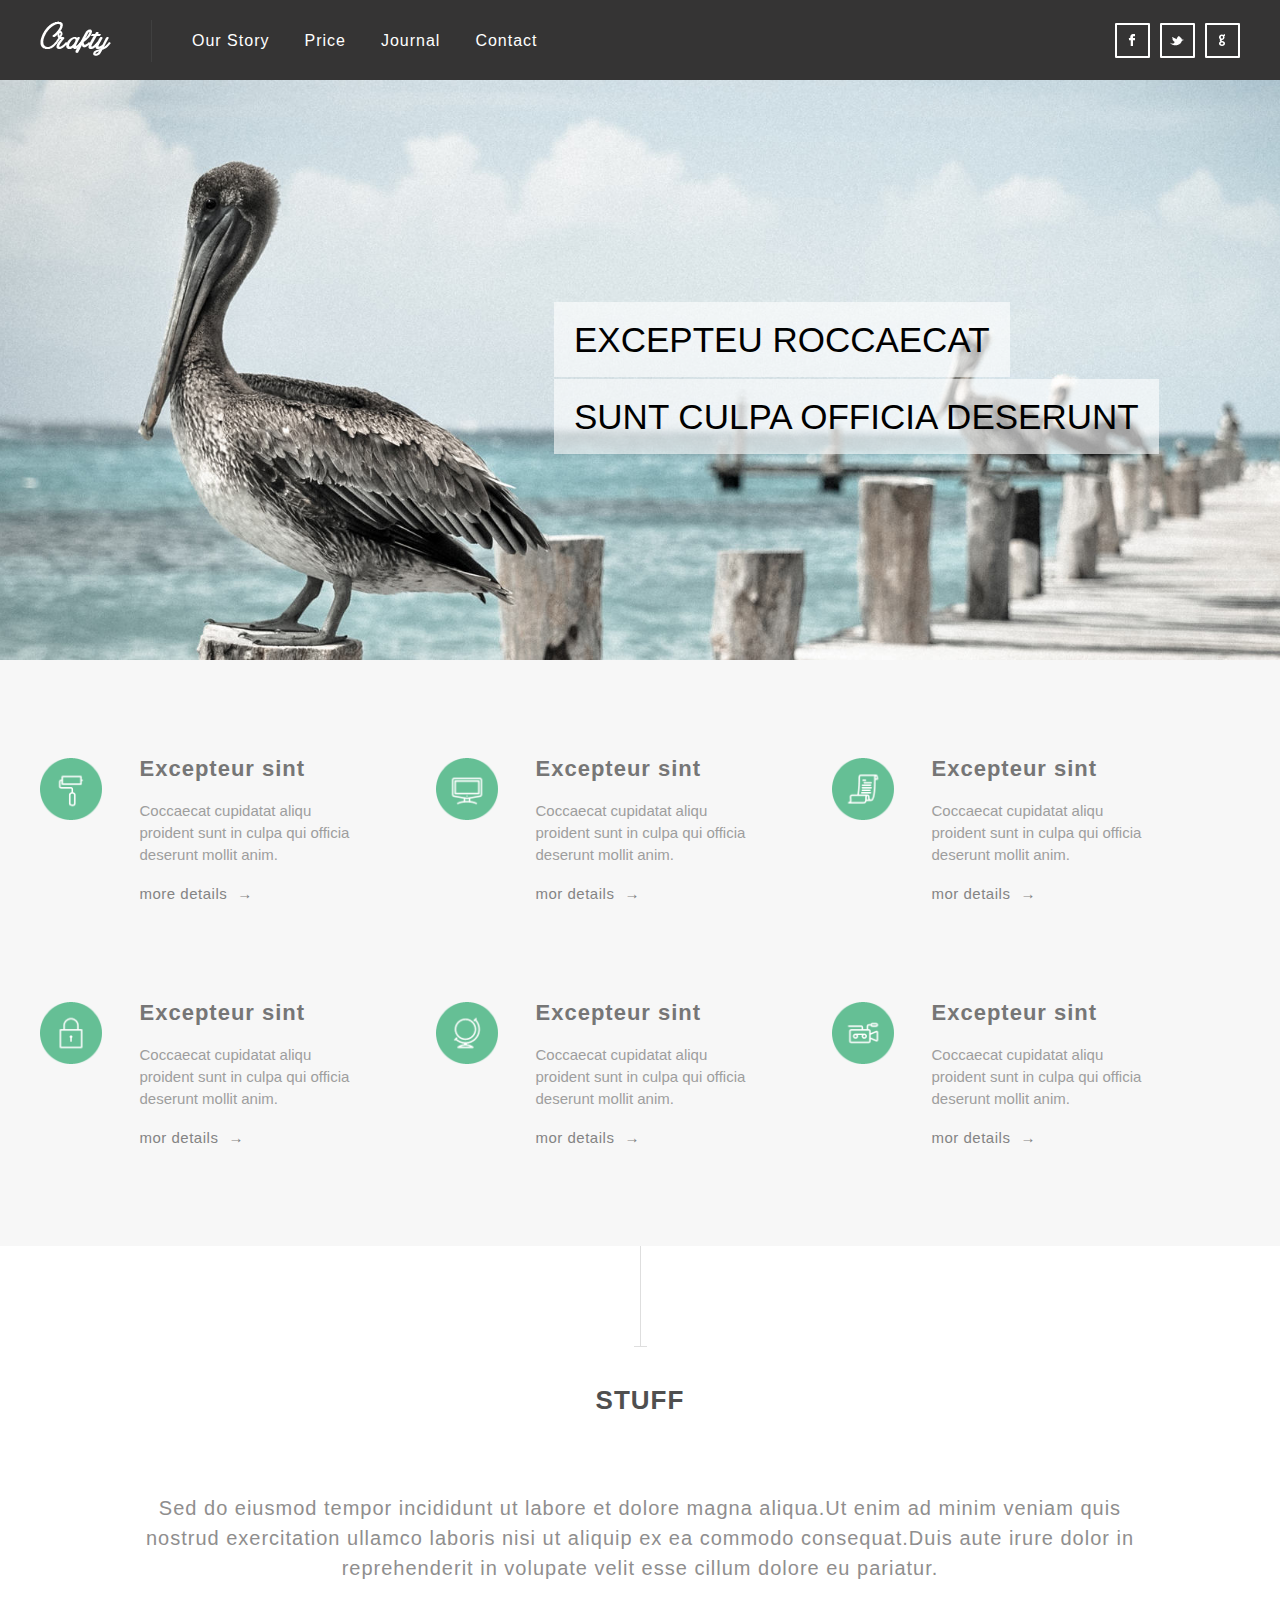
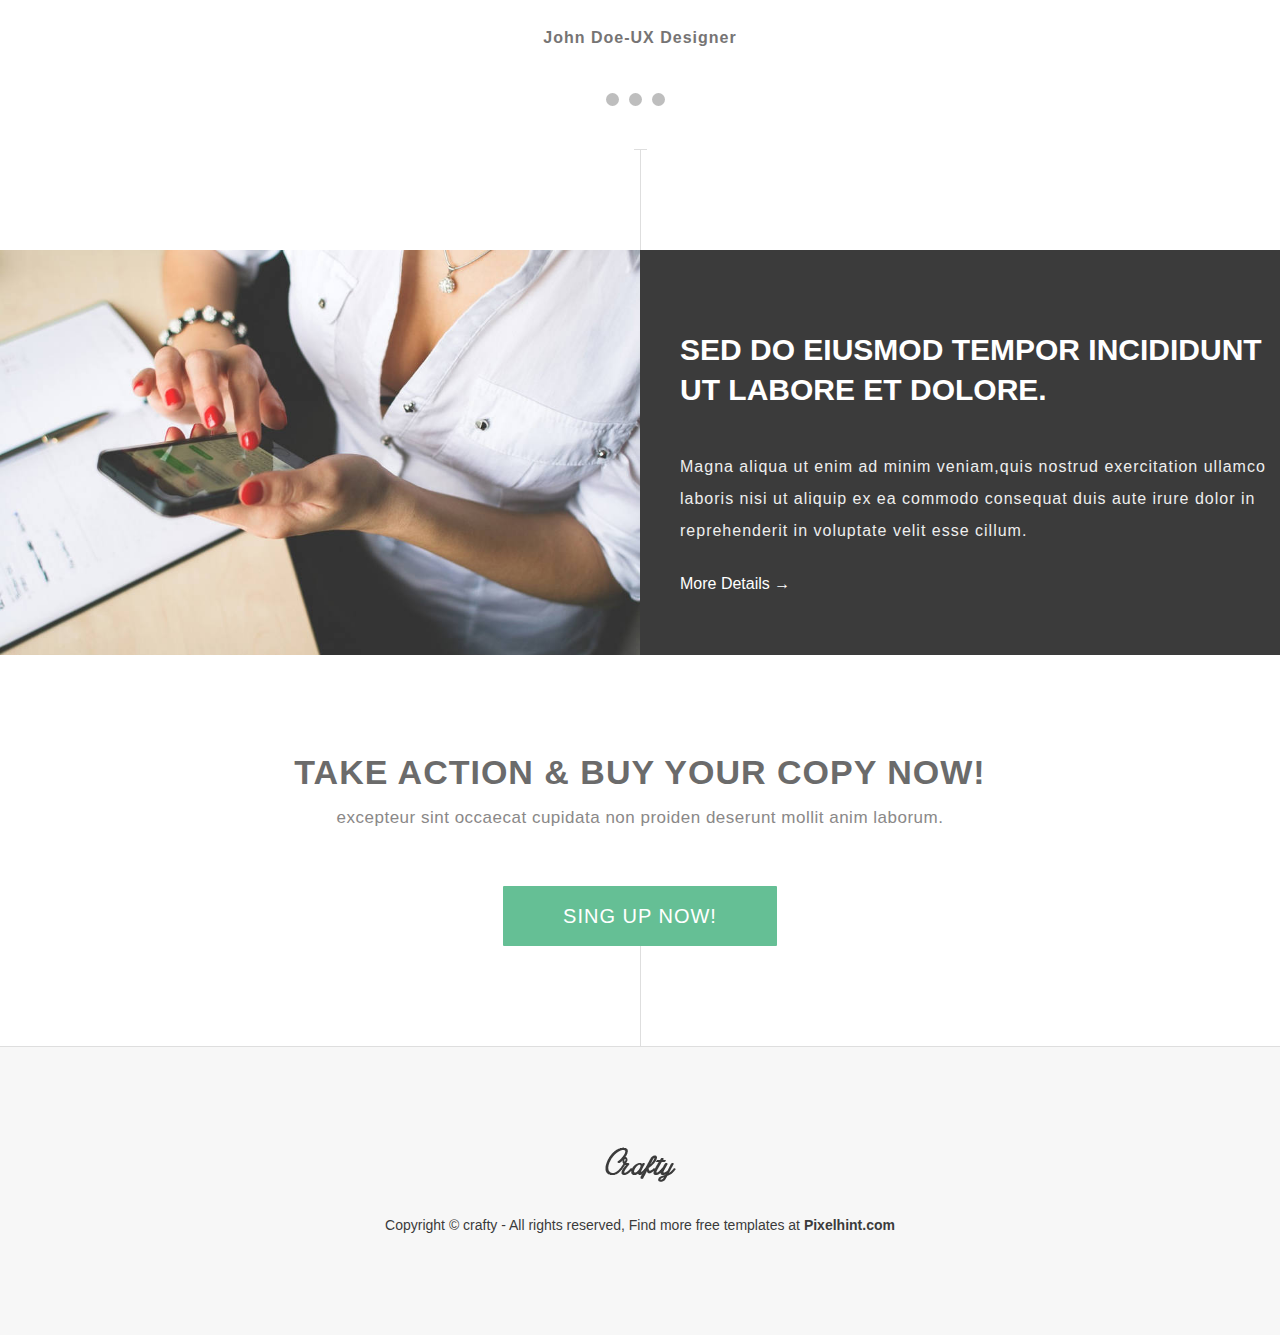
<file: 仿站20170228/index.html>
<!DOCTYPE html>
<html lang="en">
<head>
	<meta charset="UTF-8">
	<title>仿站20170228</title>
	<meta name="viewport" content="width=device-width,initial-scale=1.0,minimum-scale=1.0"/>
	<link rel="stylesheet" type="text/css" href="css/reset.css">
	<link rel="stylesheet" type="text/css" href="css/main.css">
	<script type="text/javascript" src="js/jquery.js"></script>
    <script type="text/javascript" src="js/carouFredSel.js"></script>
    <script type="text/javascript" src="js/main.js"></script>
</head>
<body>
    <!--header开始-->
	<header>
		<div class="wrapper">
			<img src="img/logo.png" alt="Crafty" class="logo">
			<a href="#" class="menu_icon" id="menu_icon"></a>
			<nav id="nav_menu" >
				<ul>
					<li><a href="#">Our Story</a></li>
					<li><a href="#">Price</a></li>
					<li><a href="#">Journal</a></li>
					<li><a href="#">Contact</a></li>
				</ul>
			</nav>
			<ul class="social">
				<li><a href="#" class="fb"></a></li>
				<li><a href="#" class="twitter"></a></li>
				<li><a href="#" class="gplus"></a></li>
			</ul>
		</div>
	</header>
	<!--header结束-->
	<!--dash开始-->
	<section class="dash">
		<div class="wrapper">
			<div class="caption">
				<p>Excepteu roccaecat</p>
				<p>sunt culpa officia deserunt</p>
			</div>
		</div>
	</section>
	<!--dash结束-->
	<!--features开始-->
	<section class="features">
		<div class="wrapper">
			<div class="feature">
				<div class="ficon">
					<img src="img/icon1.png">
				</div>
				<div class="details_exp">
					<h3>Excepteur sint</h3>
					<p>Coccaecat cupidatat aliqu proident sunt in culpa qui officia deserunt mollit anim.</p>
					<a href="#">more details<span>→</span></a>
				</div>
			</div>
			<div class="feature">
				<div class="ficon">
					<img src="img/icon2.png">
				</div>
				<div class="details_exp">
					<h3>Excepteur sint</h3>
					<p>Coccaecat cupidatat aliqu proident sunt in culpa qui officia deserunt mollit anim.</p>
					<a href="#">mor details<span>→</span></a>
				</div>
			</div>
			<div class="feature">
				<div class="ficon">
					<img src="img/icon3.png">
				</div>
				<div class="details_exp">
					<h3>Excepteur sint</h3>
					<p>Coccaecat cupidatat aliqu proident sunt in culpa qui officia deserunt mollit anim.</p>
					<a href="#">mor details<span>→</span></a>
				</div>
			</div>
			<div class="feature">
				<div class="ficon">
					<img src="img/icon4.png">
				</div>
				<div class="details_exp">
					<h3>Excepteur sint</h3>
					<p>Coccaecat cupidatat aliqu proident sunt in culpa qui officia deserunt mollit anim.</p>
					<a href="#">mor details<span>→</span></a>
				</div>
			</div>
			<div class="feature">
				<div class="ficon">
					<img src="img/icon5.png">
				</div>
				<div class="details_exp">
					<h3>Excepteur sint</h3>
					<p>Coccaecat cupidatat aliqu proident sunt in culpa qui officia deserunt mollit anim.</p>
					<a href="#">mor details<span>→</span></a>
				</div>
			</div>
			<div class="feature">
				<div class="ficon">
					<img src="img/icon6.png">
				</div>
				<div class="details_exp">
					<h3>Excepteur sint</h3>
					<p>Coccaecat cupidatat aliqu proident sunt in culpa qui officia deserunt mollit anim.</p>
					<a href="#">mor details<span>→</span></a>
				</div>
			</div>
		</div>
	</section>
	<!--features结束-->
	<!--stuff开始-->
	<section class="stuff wrapper">
		<span class="sep_line sep_top"></span>
		<h2>Stuff</h2>
		<div class="testi_slider" id="tslider">
			<div class="t">
				<p>Sed do eiusmod tempor incididunt ut labore et dolore magna aliqua.Ut enim ad minim veniam quis nostrud exercitation ullamco laboris nisi ut aliquip ex ea commodo consequat.Duis aute irure dolor in reprehenderit in volupate velit esse cillum dolore eu pariatur.</p>
				<p class="author">John Doe-UX Designer</p>
			</div>
			<div class="t">
				<p>这是我平时做的网站练习，PSD是在<a href="http://pixelhint.com">Pixelhint.com</a>上下的,不做任何商业用途，仅用作练习。网站上有些出现的字母段落是PSD上的，我尽可能还原PSD的效果。如有做得不好，还请各位大神指正。</p>
				<p class="author">code by cumtyeyunjiao</p>
			</div>
			<div class="t">
				<p>这是我平时做的网站练习，PSD是在<a href="http://pixelhint.com">Pixelhint.com</a>上下的,不做任何商业用途，仅用作练习。网站上有些出现的字母段落是PSD上的，我尽可能还原PSD的效果。如有做得不好，还请各位大神指正。</p>
				<p class="author">code by cumtyeyunjiao</p>
			</div>
		</div>
		<div id="t_navigation"></div>
		<span class="sep_line sep_bottom"></span>
	</section>
	<!--dash结束-->
	<!--other开始-->
	<section class="other">
		<div class="other_pic"></div>
		<div class="other_details">
			<h3>sed do eiusmod tempor incididunt ut labore et dolore.</h3>
			<p>Magna aliqua ut enim ad minim veniam,quis nostrud exercitation ullamco laboris nisi ut aliquip ex ea commodo consequat duis aute irure dolor in reprehenderit in voluptate velit esse cillum.</p>
			<a href="#">More Details <span>→</span></a>
		</div>
	</section>
	<!--other结束-->
	<!--point开始-->
	<section class="point">
		<h3>Take Action & buy your copy now!</h3>
		<p>excepteur sint occaecat cupidata non proiden deserunt mollit anim laborum.</p>
		<a href="#" class="point_btn">Sing up now!</a>
		<span class="point_sep"></span>
	</section>
	<!--point结束-->
	<!--footer开始-->
	<footer>
		<img src="img/logo_footer.png" alt="Crafty">
		<p class="rights">Copyright © crafty - All rights reserved, Find more free templates at <a href="http://pixelhint.com">Pixelhint.com</a></p>
	</footer>
	<!--footer结束-->
</body>
</html>
</file>
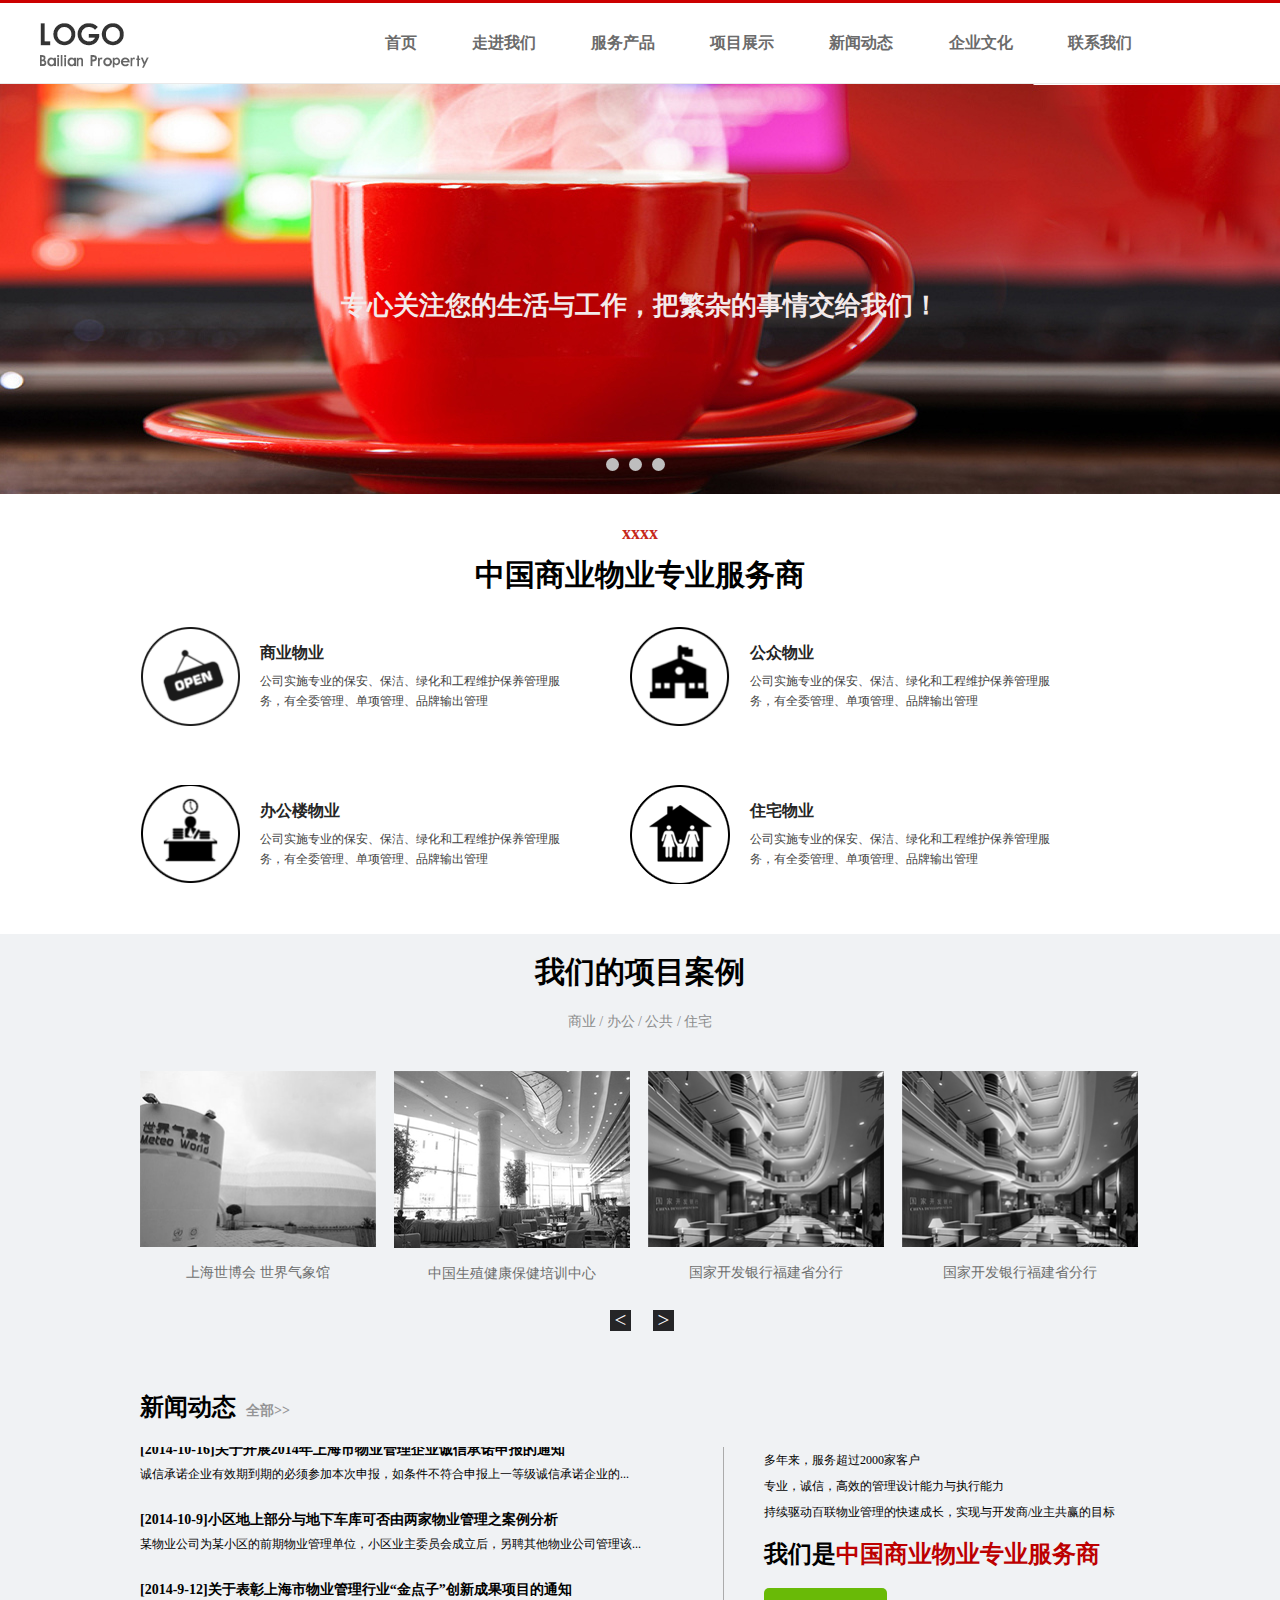
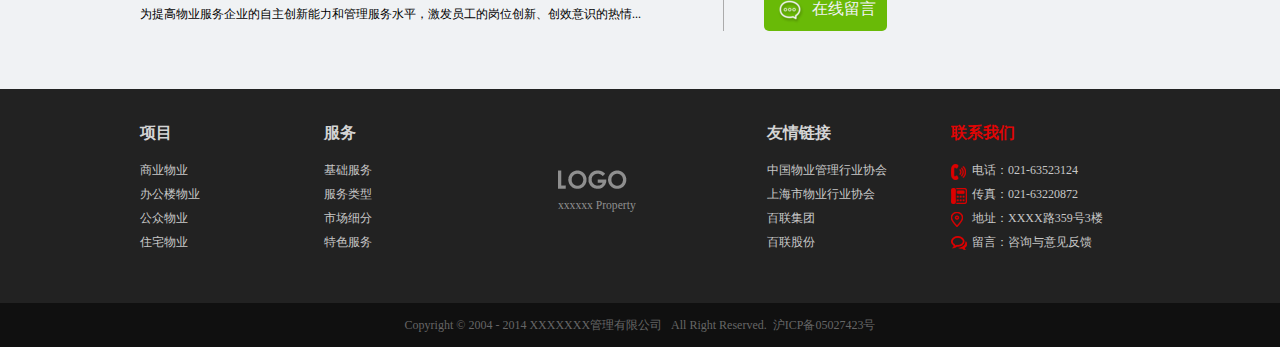
<file: 仿站20170304/index.html>
<!DOCTYPE html>
<html lang="en">
<head>
	<meta charset="UTF-8">
	<meta name="viewport" content="width=device-width,initial-scale=1.0,minimum-scale=1.0"/>
	<title>仿站20170304</title>
	<link rel="stylesheet" type="text/css" href="css/reset.css">
	<link rel="stylesheet" type="text/css" href="css/main.css">
	<script type="text/javascript" src="js/jquery.js"></script>
    <script type="text/javascript" src="js/carouFredSel.js"></script>
    <script type="text/javascript" src="js/main.js"></script>
</head>
<body>
	<!--header开始-->
	<header>
		<div class="wrapper_l">
		<img src="img/logo.png">
		<a href="#" class="menu_icon" id="menu_icon"></a>
			<nav id="nav_menu">
				<ul>
					<li><a href="#">首页</a></li>
					<li><a href="#">走进我们</a></li>
					<li><a href="#products">服务产品</a></li>
					<li><a href="#projects">项目展示</a></li>
					<li><a href="#news">新闻动态</a></li>
					<li><a href="#culture">企业文化</a></li>
					<li><a href="#contact">联系我们</a></li>
				</ul>
			</nav>
		</div>
	</header>
	<!--header结束-->
	<!--show开始-->
	<section class="show">
		<div class="testi_slider" id="tslider">
			<div class="t">
				<div class="pic_01"></div>
				<p class="mean">专心关注您的生活与工作，把繁杂的事情交给我们！</p>
			</div>
			<div class="t">
				<div class="pic_02"></div>
				<p class="mean">专心关注您的生活与工作，把繁杂的事情交给我们！</p>
			</div>
			<div class="t">
				<div class="pic_03"></div>
				<p class="mean">专心关注您的生活与工作，把繁杂的事情交给我们！</p>
			</div>
		</div>
		<div id="t_navigation"></div>
	</section>
	<!--show结束-->
	<!--products开始-->
	<section class="products">
		<div class="wrapper_s">
		<h1 class="c_name">xxxx</h1>
		<h1><a name="products">中国商业物业专业服务商</a></h1>
			<div class="product">
				<div class="picon"><img src="img/icon01_hover.png"></div>
				<div class="details">
					<h3>商业物业</h3>
					<p>公司实施专业的保安、保洁、绿化和工程维护保养管理服务，有全委管理、单项管理、品牌输出管理</p>
				</div>
			</div>
			<div class="product">
				<div class="picon"><img src="img/icon02.png"></div>
				<div class="details">
					<h3>公众物业</h3>
					<p>公司实施专业的保安、保洁、绿化和工程维护保养管理服务，有全委管理、单项管理、品牌输出管理</p>
				</div>
			</div>
			<div class="product">
				<div class="picon"><img src="img/icon03.png"></div>
				<div class="details">
					<h3>办公楼物业</h3>
					<p>公司实施专业的保安、保洁、绿化和工程维护保养管理服务，有全委管理、单项管理、品牌输出管理</p>
				</div>
			</div>
			<div class="product">
				<div class="picon"><img src="img/icon04.png"></div>
				<div class="details">
					<h3>住宅物业</h3>
					<p>公司实施专业的保安、保洁、绿化和工程维护保养管理服务，有全委管理、单项管理、品牌输出管理</p>
				</div>
			</div>
		</div>
	</section>
	<!--products结束-->
	<!--projects开始-->
	<section class="projects">
		<div class="wrapper_s">
			<h2><a  name="projects">我们的项目案例</a></h2>
			<h3>商业 <span>/</span> 办公 <span>/</span> 公共 <span>/</span> 住宅</h3>
			<div class="projects_show">
				<div class="project">
					<img src="img/project_show1.png">
					<p>上海世博会 世界气象馆</p>
				</div>
				<div class="project">
					<img src="img/project_show2.png">
					<p>中国生殖健康保健培训中心</p>
				</div>
				<div class="project">
					<img src="img/project_show3.png">
					<p>国家开发银行福建省分行</p>
				</div>
				<div class="project">
					<img src="img/project_show4.png">
					<p>国家开发银行福建省分行</p>
				</div>
			</div>
			<div class="direction"><a href="#"><</a><a href="#">></a></div>
		</div>
	</section>
	<!--projects结束-->
	<!--news开始-->
	<section class="news ">
	<div class="wrapper_s">
	<h2 id='newsTitle'><a name="news">新闻动态</a><a href="#" class="whole">全部>></a></h2>
		<div class="news_l">
			<div id='newsBox'>
				<ul id='con1'>
					<li><a href='#'><h3><span>[2014-10-16]</span>关于开展2014年上海市物业管理企业诚信承诺申报的通知</h3><p>诚信承诺企业有效期到期的必须参加本次申报，如条件不符合申报上一等级诚信承诺企业的...</p></a></li>
					<li><a href='#'><h3><span>[2014-10-9]</span>小区地上部分与地下车库可否由两家物业管理之案例分析</h3><p>某物业公司为某小区的前期物业管理单位，小区业主委员会成立后，另聘其他物业公司管理该...</p></a></li>
					<li><a href='#'><h3><span>[2014-9-12]</span>关于表彰上海市物业管理行业“金点子”创新成果项目的通知</h3><p>为提高物业服务企业的自主创新能力和管理服务水平，激发员工的岗位创新、创效意识的热情...</p></a></li>
				</ul>
				<ul id="con2">
    			</ul>
			</div>
		</div>
		<div class="news_r">
			<p><a name="culture">多年来，服务超过2000家客户</a></p>
			<p>专业，诚信，高效的管理设计能力与执行能力</p>
			<p>持续驱动百联物业管理的快速成长，实现与开发商/业主共赢的目标</p>
			<h3>我们是<span class="n_name">中国商业物业专业服务商</span></h3>
			<a href="#"><span>在线留言</span></a>
		</div>
		</div>
	</section>
	<!--news结束-->
	<!--footer开始-->
	<footer>
		<div class="wrapper_s">
			<div class="footer_list">
				<dl><span>项目</span>
					<dt>商业物业</dt>
					<dt>办公楼物业</dt>
					<dt>公众物业</dt>
					<dt>住宅物业</dt>
				</dl>
				<dl><span>服务</span>
					<dt>基础服务</dt>
					<dt>服务类型</dt>
					<dt>市场细分</dt>
					<dt>特色服务</dt>
				</dl>
				<div class="footer_logo">
					<span>xxxxxx Property</span>
				</div>
				<dl><span>友情链接</span>
					<dt><a href="#">中国物业管理行业协会</a></dt>
					<dt><a href="#">上海市物业行业协会</a></dt>
					<dt><a href="#">百联集团</a></dt>
					<dt><a href="#">百联股份</a></dt>
				</dl>
				<dl class="contact"><a name="contact"><span>联系我们</span></a>
					<dt class="phone">电话：021-63523124</dt>
					<dt class="fax">传真：021-63220872</dt>
					<dt class="address">地址：XXXX路359号3楼</dt>
					<dt class="message">留言：咨询与意见反馈</dt>
				</dl>
			</div>
		</div>
		<p class="rights">Copyright © 2004 - 2014 XXXXXXX管理有限公司 &nbsp; All Right Reserved.&nbsp;   沪ICP备05027423号</p>
	</footer>
	<script type="text/javascript">
	var area=document.getElementById('newsBox');
	var con1=document.getElementById('con1');
	var con2=document.getElementById('con2');
	con2.innerHTML=con1.innerHTML;
	function scrollUp(){
	if(area.scrollTop>=con1.offsetHeight){
		area.scrollTop=0;
	}else{
		area.scrollTop++;
	}
}
	var time=50;
	var myScroll=setInterval('scrollUp()',time);
	area.onmouseover=function(){
		clearInterval(myScroll);
	}
	area.onmouseout=function(){
		myScroll=setInterval('scrollUp()',time);
	}
</script>
</body>
</html>
</file>
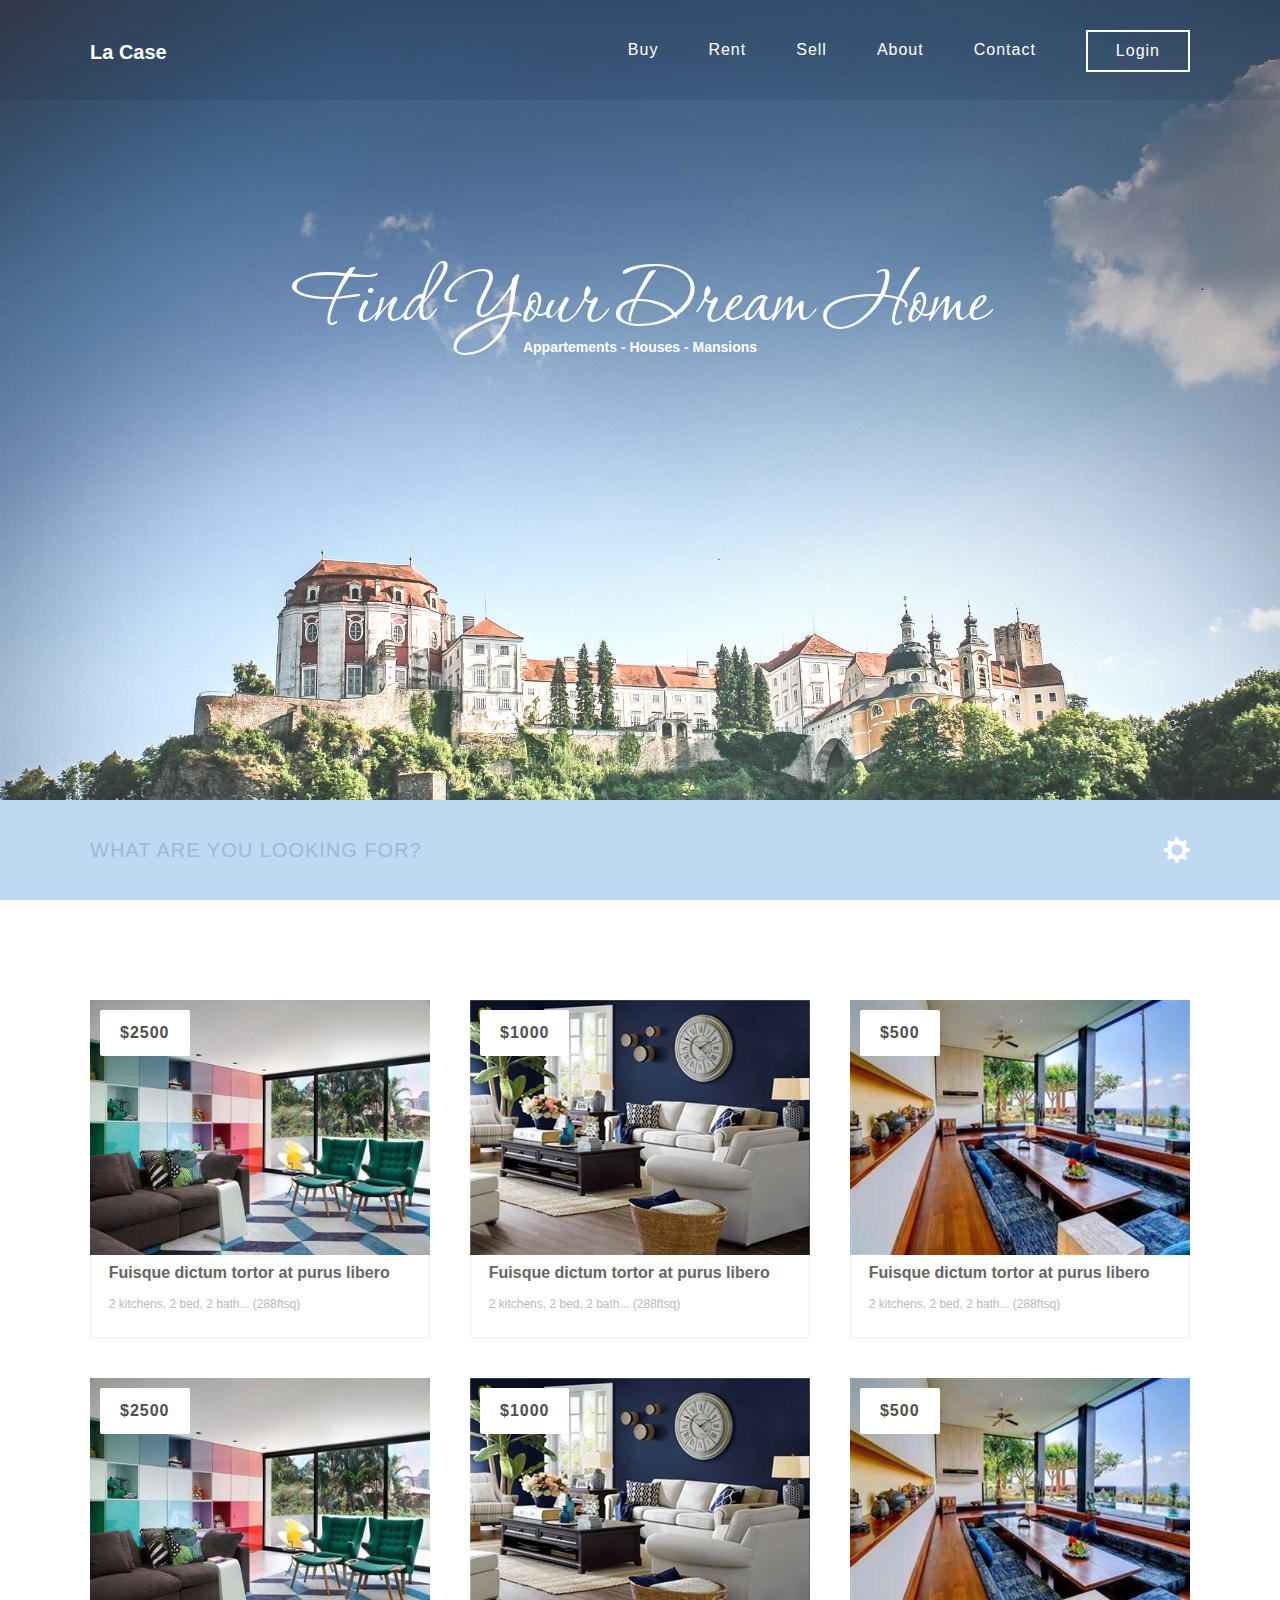
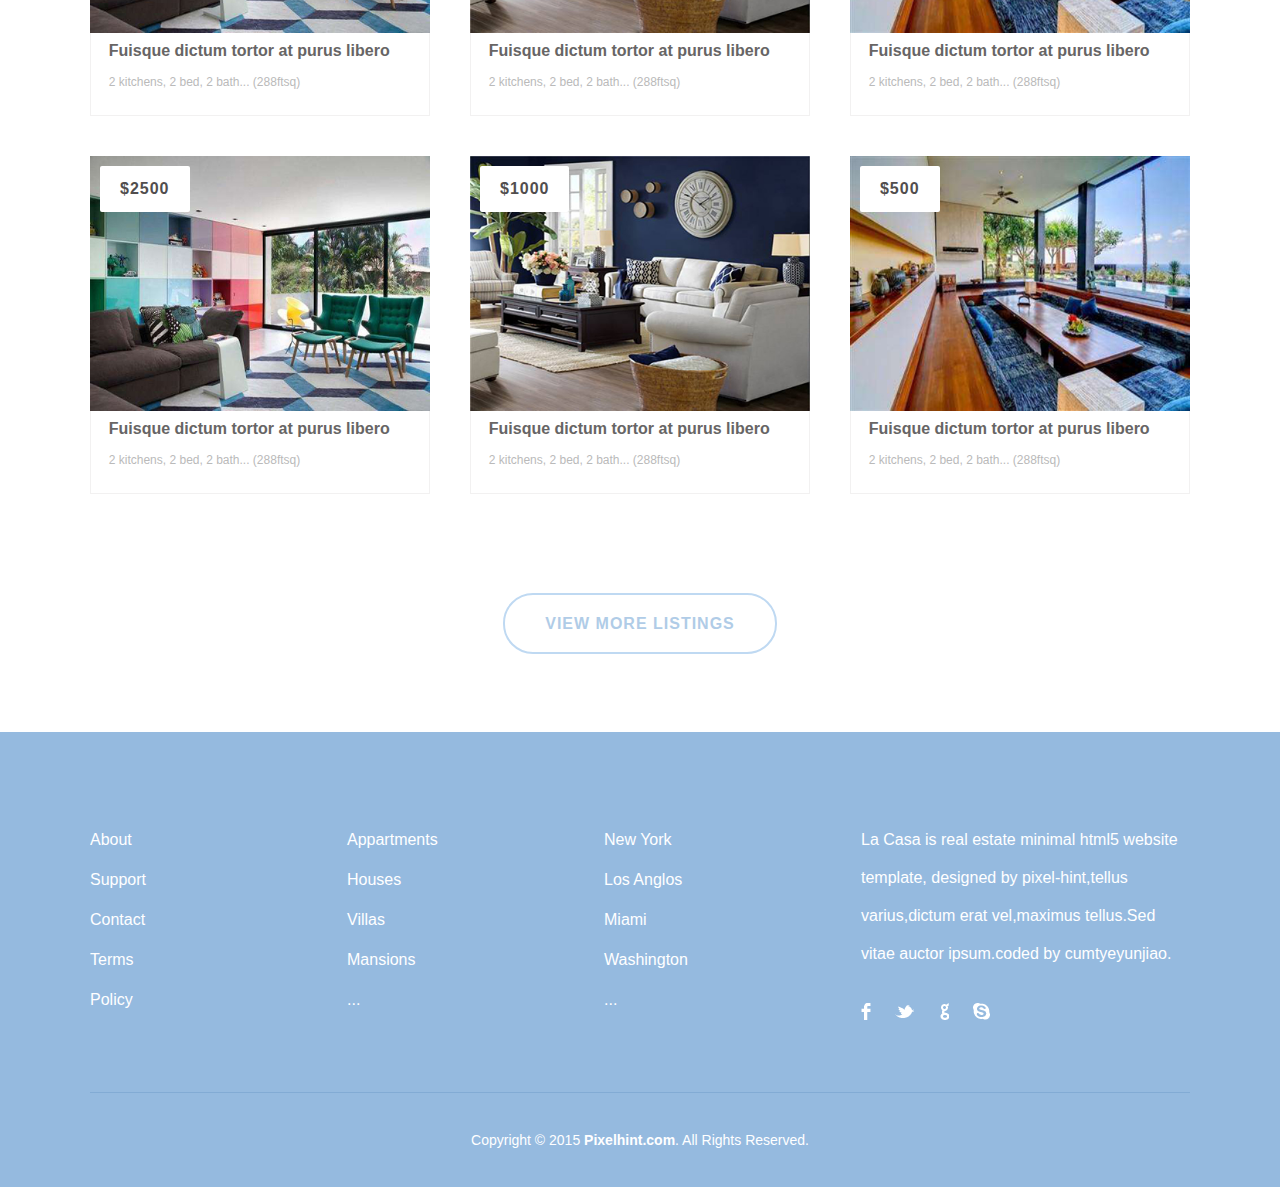
<file: 仿站20170306/index.html>
<!DOCTYPE html>
<html lang="en">
<head>
	<meta charset="UTF-8">
	<meta name="viewport" content="width=device-width, initial-scale=1.0,minimum-scale=1.0">
	<title>仿站20170306</title>
	<link rel="stylesheet" type="text/css" href="css/reset.css">
	<link rel="stylesheet" type="text/css" href="css/main.css">
</head>
<body>
<!--house开始-->
	<section class="house">
	<!--header开始-->
		<header>
			<div class="wrapper">
				<a href="#" class="logo">La Case</a>
				<a href="#" class="menu_icon"></a>
				<nav class="nav_menu">
					<ul>
						<li><a href="#">Buy</a></li>
						<li><a href="#">Rent</a></li>
						<li><a href="#">Sell</a></li>
						<li><a href="#">About</a></li>
						<li><a href="#">Contact</a></li>
					</ul>
					<a href="#" class="login_btn">Login</a>
				</nav>
			</div>
		</header>
		<!--header结束-->
		<section class="heading">
			<h2 class="heading">Find Your Dream Home</h2>
			<h3 class="heading_s">Appartements  -  Houses  -  Mansions</h3>
		</section>
	</section>
	<!--house结束-->
	<!--search开始-->
	<section class="search">
		<div class="wrapper">
			<form action="#" method="post">
				<input type="text" name="search" id="search" placeholder="What are you looking for?" autocomplete="off">
				<input type="submit" name="submit_search" id="submit_search">
			</form>
			<a href="#" class="search_icon" id="search_icon"></a>
		</div>
		<div class="searchBox"></div>
	</section>
	<!--search结束-->
	<!--list开始-->
	<section class="list">
		<div class="wrapper">
			<ul class="house_list">
				<li><a href="#"><img src="img/house_1.jpg" alt="house" title="house" class="house_img"></a>
				<span class="price">$2500</span>
				<div class="details">
					<h1><a href="#">Fuisque dictum tortor at purus libero</a></h1>
					<h2>2 kitchens, 2 bed, 2 bath... <span class="house_size">(288ftsq)</span></h2>
				</div>
				</li>
				<li><a href="#"><img src="img/house_2.jpg" alt="house" title="house" class="house_img"></a>
				<span class="price">$1000</span>
				<div class="details">
					<h1><a href="#">Fuisque dictum tortor at purus libero</a></h1>
					<h2>2 kitchens, 2 bed, 2 bath... <span class="house_size">(288ftsq)</span></h2>
				</div>
				</li>
				<li><a href="#"><img src="img/house_3.jpg" alt="house" title="house" class="house_img"></a>
				<span class="price">$500</span>
				<div class="details">
					<h1><a href="#">Fuisque dictum tortor at purus libero</a></h1>
					<h2>2 kitchens, 2 bed, 2 bath... <span class="house_size">(288ftsq)</span></h2>
				</div></li>
				<li><a href="#"><img src="img/house_1.jpg" alt="house" title="house" class="house_img"></a>
				<span class="price">$2500</span>
				<div class="details">
					<h1><a href="#">Fuisque dictum tortor at purus libero</a></h1>
					<h2>2 kitchens, 2 bed, 2 bath... <span class="house_size">(288ftsq)</span></h2>
				</div></li>
				<li><a href="#"><img src="img/house_2.jpg" alt="house" title="house" class="house_img"></a>
				<span class="price">$1000</span>
				<div class="details">
					<h1><a href="#">Fuisque dictum tortor at purus libero</a></h1>
					<h2>2 kitchens, 2 bed, 2 bath... <span class="house_size">(288ftsq)</span></h2>
				</div></li>
				<li><a href="#"><img src="img/house_3.jpg" alt="house" title="house" class="house_img"></a>
				<span class="price">$500</span>
				<div class="details">
					<h1><a href="#">Fuisque dictum tortor at purus libero</a></h1>
					<h2>2 kitchens, 2 bed, 2 bath... <span class="house_size">(288ftsq)</span></h2>
				</div></li>
				<li><a href="#"><img src="img/house_1.jpg" alt="house" title="house" class="house_img"></a>
				<span class="price">$2500</span>
				<div class="details">
					<h1><a href="#">Fuisque dictum tortor at purus libero</a></h1>
					<h2>2 kitchens, 2 bed, 2 bath... <span class="house_size">(288ftsq)</span></h2>
				</div></li>
				<li><a href="#"><img src="img/house_2.jpg" alt="house" title="house" class="house_img"></a>
				<span class="price">$1000</span>
				<div class="details">
					<h1><a href="#">Fuisque dictum tortor at purus libero</a></h1>
					<h2>2 kitchens, 2 bed, 2 bath... <span class="house_size">(288ftsq)</span></h2>
				</div></li>
				<li><a href="#"><img src="img/house_3.jpg" alt="house" title="house" class="house_img"></a>
				<span class="price">$500</span>
				<div class="details">
					<h1><a href="#">Fuisque dictum tortor at purus libero</a></h1>
					<h2>2 kitchens, 2 bed, 2 bath... <span class="house_size">(288ftsq)</span></h2>
				</div></li>
			</ul>
			<div class="more_list">
				<a href="#" class="more_list_btn">View More Listings</a>
			</div>
		</div>
	</section>
	<!--list结束-->
	<!--footer开始-->
	<footer>
		<div class="wrapper footer">
			<ul>
				<li class="links">
					<ul>
						<li><a href="#">About</a></li>
						<li><a href="#">Support</a></li>
						<li><a href="#">Contact</a></li>
						<li><a href="#">Terms</a></li>
						<li><a href="#">Policy</a></li>
					</ul>
				</li>
				<li class="links">
					<ul>
						<li><a href="#">Appartments</a></li>
						<li><a href="#">Houses</a></li>
						<li><a href="#">Villas</a></li>
						<li><a href="#">Mansions</a></li>
						<li><a href="#">...</a></li>
					</ul>
				</li>
				<li class="links">
					<ul>
						<li><a href="#">New York</a></li>
						<li><a href="#">Los Anglos</a></li>
						<li><a href="#">Miami</a></li>
						<li><a href="#">Washington</a></li>
						<li><a href="#">...</a></li>
					</ul>
				</li>
				<li class="about">
				<p>La Casa is real estate minimal html5 website template, designed by pixel-hint,tellus varius,dictum erat vel,maximus tellus.Sed vitae auctor ipsum.coded by cumtyeyunjiao.</p>
					<ul>
						<li><a href="http://facebook.com/pixelhint" class="facebook" target="_blank"></a></li>
						<li><a href="http://twitter.com/pixelhint" class="twitter" target="_blank"></a></li>
						<li><a href="http://plus.google.com/+pixelhint" class="google" target="_blank"></a></li>
						<li><a href="#" class="skype" target="_blank"></a></li>
					</ul>
				</li>
			</ul>
		</div>
		<div class="rights wrapper">Copyright © 2015 <a href="http://pixelhint.com" target="_blank" class="rights_link">Pixelhint.com</a>. All Rights Reserved.</div>
	</footer>
	<!--footer结束-->
	<script type="text/javascript" src="js/jquery.js"></script>
	<script type="text/javascript" src="js/main.js"></script>
</body>
</html>
</file>
<file: 仿站20170228/css/main.css>
/*通用*/
.wrapper{max-width: 1200px;height: auto;margin: 0 auto;}
::selection {color:#ffffff;background:#353434;}
::-moz-selection {color:#ffffff;background:#353434;}
.feature a,.point a.point_btn,.stuff #t_navigation a,header ul.social li a,header nav ul li a{transition:all .3s linear;-webkit-transition:all .3s linear;-moz-transition:all .3s linear;-o-transition:all .3s linear;}
/*header*/
header{width: 100%;height: 80px;background: #353434;}
header .logo{float: left;margin-top: 21px;}
img{max-width: 100%;}
header .menu_icon{display: block;width: 35px;height: 35px;background: url('../img/menu_icon.png') no-repeat;float: right;margin-top: 23px;display: none;}
header nav{overflow: hidden;display: inline-block;margin: 20px 0 0 40px;padding: 13px 40px;border-left: 1px solid #404040;z-index: 9999;}
header nav ul{list-style: none;}
nav li{list-style: none;}
header nav ul li{float: left;margin-left: 35px;font-size: 16px;font-family: Lato,arial;letter-spacing: 1px;}
header nav ul li:first-child{margin-left: 0;}
header nav ul li a{text-decoration: none;color: #fff;}
header nav ul li a:hover{color: #65bf95;}
header ul.social{float: right;list-style: none;margin-top: 23px;}
header ul.social li{float: left;margin-left: 10px;}
header ul.social li a{display: block;width: 35px;height: 35px;background: url(../img/sm.png) no-repeat;}
header ul.social li a:hover{background: url('../img/sm_hover.png') no-repeat;}
header ul.social li a.fb{background-position: 0 0;}
header ul.social li a.twitter{background-position: -36px 0;}
header ul.social li a.gplus{background-position: -72px 0;}
/*dash*/
.dash{width: 100%;height: 580px;background: url(../img/billboard.jpg) no-repeat center center;background-size: cover;-webkit-background-size:cover;-moz-background-size:cover;-o-background-size:cover;overflow: hidden;}
.dash .caption{margin-left: 514px;margin-top: 222px;}
.dash .caption p{display: inline-block;color: #000;font-family: "avantgardelt-extralight",arial;font-weight: lighter;font-size: 35px;padding: 20px;background: rgba(255,255,255,0.6);margin-bottom: 2px;text-transform: uppercase;z-index: 9999;}
/*features*/
.features{width: 100%;padding-top: 98px;background: #f7f7f7;overflow: hidden;}
.features .feature{display: block;width: 27.33333333333333%;height: auto;float: left;margin-right:5.66666666666667%;margin-bottom: 100px;}
.feature .ficon{display: block;width: 18.78612716763006%;float: left;margin-right: 11.5606936416185%;}
.feature .details_exp{display: block;width: 69.36416184971098%;float: left;}
.feature h3{margin-bottom: 20px;color: #767676;font-family: Lato,arial;font-size: 22px;font-weight: bold;letter-spacing: 1px;}
.feature p{margin-bottom: 20px;color: #9e9e9e;font-family: Lato,arial;font-size: 15px;line-height: 22px;}
.feature a{color: #848484;font-family: Lato,arial;font-size: 15px;text-decoration: none;letter-spacing: .5px}
.feature a:hover{color: #000;}
.feature a span{font-family: arial;margin-left: 10px;}
/*stuff*/
.stuff{text-align: center;}
.sep_top{border-bottom: 1px solid #dedede;margin: 0 auto 40px auto;}
.sep_line{display: block;width: 13px;height: 100px;}
.sep_line:after{content: "";display: block;width: 1px;height: 100px;background: #dedede;margin: 0 auto;}
.stuff h2{color: #4f4f4f;font-family: Lato,arial;font-size: 26px;text-transform: uppercase;margin-bottom: 80px;letter-spacing: 1px;}
.caroufredsel_wrapper{max-width: 1040px!important;margin: 0 auto!important;}
.stuff .testi_slider{max-width: 1040px!important;height: auto;overflow: hidden;}
.stuff .testi_slider .t{max-width: 1040px!important;text-align: center;float: left;height: auto;}
.stuff .testi_slider .t a{color: #000;text-decoration: none;}
.stuff p{color: #8f8e8e;font-family:Lato,arial;font-size: 20px;line-height: 30px;letter-spacing: 1px;}
.stuff p.author{color: #767474;font-family: Lato,arial;font-size: 16px;font-weight: bold;margin-top: 40px;}
.stuff #t_navigation a{display: inline-block;width: 13px;height: 13px;background: #bebebe;text-decoration: none;margin-right: 10px;margin-top: 40px;border-radius: 100px;-webkit-border-radius: 100px;-moz-border-radius: 100px;-o-border-radius: 100px;
}
.sep_bottom{border-top: 1px solid #dedede;margin: 40px auto 0 auto;}
/*other*/
.other{width: 100%;overflow: hidden;background: #3b3b3b;}
.other_pic{display: block;width: 50%;height: 405px;float: left;background: url(../img/info_img.jpg) no-repeat;background-size: cover;-webkit-background-size:cover;-moz-background-size:cover;-o-background-size:cover;}
.other_details{display: block;width: 50%;height: 245px;float: left;padding:80px 0; }
.other_details h3{color: #fff;font-family: Lato,arial;font-size: 30px;font-weight: bold;text-transform: uppercase;max-width: 664px;margin: 0 0 6.475904% 40px;line-height: 40px;}
.other_details p{color: #eee;font-family: Lato,arial;font-size: 16px;max-width: 664px;margin: 0 0 4.475904% 40px;letter-spacing: 1px;line-height: 32px;}
.other_details a{color: #fff;font-family: Lato,arial;font-size: 16px;margin-left: 40px;text-decoration: none;}
/*point*/
.point{display: block;text-align: center;padding-top: 100px;}
.point h3{color: #6b6b6b;font-family: Lato,arial;font-size: 34px;font-weight: bold;text-transform: uppercase;letter-spacing: 1px;}
.point p{color: #8a8888;font-family: Lato,arial;font-size: 17px;margin-top: 20px;letter-spacing: .5px;}
.point a.point_btn{display: inline-block;padding: 20px 60px;background-color:#65bf95;color: #fff;font-family: Lato,arial;font-size: 20px;text-decoration: none;margin-top: 60px;text-transform: uppercase;letter-spacing: 1px;border-radius: 1px;-webkit-border-radius:1px;-moz-border-radius:1px;}
.point a.point_btn:hover{color:#56b086;}
.point .point_sep{display: block;width: 1px;height: 100px;background: #dedede;margin: 0 auto;}
/*fooer*/
footer{padding: 100px 0;border-top: 1px solid #dedede;background: #f7f7f7;text-align: center;}
footer .rights{color: #3b3b3b;font-family: Lato,arial;font-size: 14px;margin-top: 30px;line-height: 20px;}
footer .rights a{text-decoration: none;font-family: Lato,arial;font-weight: bold;color: #3b3b3b;}
/*  自适应代码  */
@media (max-width:1200px){
    .wrapper{
        padding: 0 40px;
    }
    .other_pic,
    .other_details{
        width: 100%;
    }

    .other_details{
        height: auto;
        padding: 40px 0;
    }

    .other_details h3,
    .other_details p,
    .other_details a{
        max-width: 80%;
        display: block;
        text-align: center;
        margin: 40px auto;
    }
}


@media (max-width:1000px){
    .dash .caption{
        text-align: center;
        margin-left: 0;
    }
    .point{
        width: 80%;
        margin: 0 auto;
    }
}


@media (max-width:800px){
    header .logo{
        float: none;
    }

    header .menu_icon{
        display: block;
    }

    ul.social{
        display: none;
    }

    header nav{
        display: block;
        background: #353434;
        margin: 21px 0 0 0;
        padding: 0;
        border-left: 0;
        border-top: 1px #2c2c2c solid;
        overflow: hidden;
        text-align: center;
        position: relative;
        z-index: 9999;
        display: none;
    }
    header nav{
        border-bottom-left-radius: 2px; 
        -webkit-border-bottom-left-radius: 2px; 
        -moz-border-bottom-left-radius: 2px; 
        -o-border-bottom-left-radius: 2px; 
        border-bottom-right-radius: 2px; 
        -webkit-border-bottom-right-radius: 2px; 
        -moz-border-bottom-right-radius: 2px; 
        -o-border-bottom-right-radius: 2px; 
    }
    header nav.show_menu{
        display: block;
    }
    header nav ul li{
        margin: 0;
        width: 100%;
        border-bottom: 1px #2c2c2c solid;
    }
    header nav ul li:last-child{
        border-bottom: 0;
    }
    header nav ul li a{
        display: block;
        width: 100%;
        padding: 20px 0;
    }
    header nav ul li a:active{
        display: block;
        width: 100%;
        padding: 20px 0;
        background: #2c2c2c;
    }

    .features .feature{
        width: 40.66666666666667%;
        margin-right: 6.666666666666667%!important;
    }
    .features .feature:nth-child(2n+2)
    {
        margin-right: 0!important;
    }
}

@media (max-width:500px){

    .features .feature{
        width: 100%;
        margin-right: 0!important;
    }

}
</file>
<file: 仿站20170304/css/main.css>
/*通用*/
body{font-family: "Micorsoft Yahei";}
.wrapper_l{max-width: 1200px;height: auto;margin: 0 auto;}
.wrapper_s{max-width: 1000px;height: auto;margin: 0 auto;}
/*header*/
header{width: 100%;height: 80px;background: #fff;border-top: 3px solid #c00;position: fixed;top: 0;z-index: 9999;}
header img{margin-top: 20px;float: left;}
header .menu_icon{display: block;width: 35px;height: 35px;background: url('../img/menu_icon.png') no-repeat;float: right;margin-top: 23px;display: none;}
header nav{overflow: hidden;display: inline-block;padding: 0;z-index: 9999;margin-left: 18%;width: 70%;}
header nav ul{list-style: none;}
nav li{list-style: none;}
header nav ul li{float: left;margin-right: 1.8%;font-size: 16px;line-height: 20px;font-weight: bold;}
header nav ul li a{text-decoration: none;color: #6b6b6b;display: block;padding: 30px 20px;}
header nav ul li a:hover{color: #fff;background: #c00;font-weight:bolder;}
/*show*/
.show{width: 100%;height: 410px;overflow: hidden;text-align: center;border-top: 1px solid #eaeaea;position: relative;margin-top: 83px;}
.show .pic_01{background: url(../img/show_1.jpg) no-repeat center center;height:410px;background-size:cover;-webkit-background-size:cover;-moz-background-size:cover;-o-background-size:cover;}
.show .pic_02{background: url(../img/show_2.jpg) no-repeat center center;height:410px;background-size:cover;-webkit-background-size:cover;-moz-background-size:cover;-o-background-size:cover;}
.show .pic_03{background: url(../img/show_3.jpg) no-repeat center center;height:410px;background-size:cover;-webkit-background-size:cover;-moz-background-size:cover;-o-background-size:cover;}
.caroufredsel_wrapper{margin: 0 auto!important;}
.show .testi_slider{width:100%;height: auto;overflow: hidden;}
.show .testi_slider .t{text-align: center;float: left;height: auto;}
.show .testi_slider p{color: #f3eaea;font-size: 26px;line-height: 24px;font-weight: bold;position:relative;top: -200px;margin: 0 auto;}
.show #t_navigation{position: absolute;bottom: 20px;left: 50%;margin-left: -34.5px;}
.show #t_navigation a{display: inline-block;width: 13px;height: 13px;background: #bebebe;text-decoration: none;margin-right: 10px;margin-top: 40px;border-radius: 100px;-webkit-border-radius: 100px;-moz-border-radius: 100px;-o-border-radius: 100px;
}
.show #t_navigation a:active{background-color: #c00;}
/*products*/
.products{width: 100%;padding-top:30px;padding-bottom:25px;background: #fff;overflow: hidden;}
.products h1{text-align: center;font-size: 30px;line-height: 36px;color:#3d3d3d;font-weight:800;}
.products .c_name{font-size: 18px;line-height: 18px;padding-bottom: 15px;color: #c6271a;}
.products .product{display: block;width: 44%;height: auto;float: left;margin-right: 5%;margin-bottom: 22px;margin-top: 34px;}
.products .picon{display: block;width: 22.7272727%;float: left;margin-right: 4.5454545%;}
.products .details{display: block;width: 72.727272727%;float: left;}
.products .details h3{font-size: 16px;line-height: 36px;font-weight: bold;padding-top: 8px;color: #262626;}
.products .details p{font-size: 12px;line-height: 20px;color: #424242;}
/*projects*/
.projects{width: 100%;padding-top: 23px;background: #f0f2f4;overflow: hidden;text-align: center;}
.projects h2{font-size: 30px;font-weight: bold;margin-bottom: 28px;}
.projects h3{font-size: 14px;font-weight: normal;color: #8b8c8c;}
.projects_show{margin-top: 42px;height: 210px;}
.projects_show .project{display: block;width: 23.6%;margin-right: 1.8%;height: auto;float: left;}
.projects_show .project:last-child{margin-right: 0;}
.projects_show .project p{margin-top: 16px;font-size: 14px;color: #6e6f6f;}
.projects .direction{width: 100%;margin-top: 29px;}
.projects .direction a{display: inline-block;width: 21px;height: 21px;color: #fff;font-size: 21px;background: #252527;margin-right: 22px;text-decoration: none;float: left;margin-left: 47%; }
.projects .direction a:last-child{margin-left: 0;}
/*news*/
.news{width: 100%;padding-top: 64px;background: #f0f2f4;overflow: hidden;padding-bottom: 56px;}
.news h2{font-size: 24px;}
.news .whole{font-size: 14px;color: #949495;text-decoration: none;margin-left:10px;}
.news a{text-decoration: none;display: inline-block;}
.news .news_l{display: block;float: left;margin-top: 28px;width: 52.8%;padding-right: 5.5%;}
.news .news_r{display: block;float: left;width: 37%;margin-top: 28px;padding-left: 4%;border-left: 1px solid #ababab;}
#newsBox{height: 186px;overflow: hidden;}
#newsBox h3{font-size: 14px;line-height: 36px;}
#newsBox p{font-size: 12px;}
#newsBox li{margin-bottom: 21px;list-style: none;}
.news .news_r p{font-size: 12px;line-height: 26px;}
.news .news_r .n_name{color: #bd0000;}
.news .news_r h3{font-size: 24px;margin-top: 17px;margin-bottom: 22px;}
.news .news_r a[href]{display: block;height: 30px;width: 75px;background: #69ba07 url(../img/btn.png) no-repeat 14px 12px;color: #f0f2f4;border-radius: 5px;padding-left: 48px;padding-top: 13px;}
/*footer*/
footer{padding-top: 36px;background: #222;color: #d4d4d4;min-height: 222px;position: relative;margin-bottom: -9999px;overflow: hidden;}
footer dl{display: block;float: left;width: 18.4%;font-size: 16px;font-weight: bold;}
footer dl dt{color: #c8c8c8;font-size: 12px;padding-bottom: 12px;font-weight: normal;}
footer dl span{display:block;margin-bottom: 23px;}
footer dl dt a{text-decoration: none;color: #c8c8c8;}
.footer_list .footer_logo{width:101px;height:38px;background: url(../img/footer_logo.png) no-repeat;display: block;float: left;padding-top: 26px;margin: 45px 108px 96px 50px;}
.footer_list .footer_logo span{font-size: 11.62px;color: #8f8f8f;}
.footer_list .contact a{color: #df0505;display: block;margin-bottom: 23px;}
.footer_list .contact dt{background: url(../img/footer_sprite.png) no-repeat;padding-left: 21px;}
.footer_list .contact .phone{background-position: 0 0;}
.footer_list .contact .fax{background-position: 0 -26px;}
.footer_list .contact .address{background-position: 0 -52px;}
.footer_list .contact .message{background-position: 0 -77px;}
footer .rights{height: 44px;width: 100%;background-color: #101010;color: #666;font-size: 12px;line-height: 44px;text-align: center;position: absolute;bottom: 0;}
/*自适应*/
@media(max-width:1200px ){
	.wrapper_l,.wrapper_s{
	padding: 0 40px;
	}
	header nav{margin-left: 10%;}
	header nav ul li a{padding: 30px 8px;}
	footer dl{width: 25%;}
	.footer_list .footer_logo{display: none;}
}
@media(max-width: 1000px){
	header .menu_icon{
        display: block;
    }
	header img{float: none;}
    header nav{
        display: block;
        background: #fff;
        margin: 12px 0 0 30%;
        padding: 0;
        border-left: 0;
        border-top: 1px #ccc solid;
        overflow: hidden;
        text-align: center;
        position: relative;
        z-index: 9999;
        display: none;
    }
    header nav{
        border-bottom-left-radius: 2px; 
        -webkit-border-bottom-left-radius: 2px; 
        -moz-border-bottom-left-radius: 2px; 
        -o-border-bottom-left-radius: 2px; 
        border-bottom-right-radius: 2px; 
        -webkit-border-bottom-right-radius: 2px; 
        -moz-border-bottom-right-radius: 2px; 
        -o-border-bottom-right-radius: 2px; 
    }
    header nav.show_menu{
        display: block;
    }
    header nav ul li{
        margin: 0;
        width: 100%;
        border-bottom: 1px #ccc solid;
        float: none;
    }
    header nav ul li:last-child{
        border-bottom: 0;
    }
    header nav ul li a{
        display: block;
        width: 100%;
        padding: 20px 0;
    }
    header nav ul li a:active{
        display: block;
        width: 100%;
        padding: 20px 0;
        background: #2c2c2c;
    }

}
@media(max-width: 800px){
	.news .news_l,.news .news_r{width: 100%;text-align: center;}
	.news .news_r{padding-top: 40px;border: 0;margin: 0 auto;padding-left: 0;}
	.news .news_r a[href]{margin: 0 auto;width:100px;}
	.products .product{width:100%;margin-bottom: 22px;margin-top: 34px;}
	.projects_show .project{width:48%;margin-right: 1.8%;height: auto;}
	.projects_show .project p{margin-bottom: 16px;margin-top: 10px;}
	.projects .direction a{margin-left: 43%;}
	footer dl{width: 33%;margin-bottom: 10px;}
	footer div.wrapper_s{min-height:400px;}
	footer dl.contact{width: 100%;margin-top: 20px;}
	footer dl.contact dt,.footer_list .contact a{display: inline-block;}
	.footer_list .contact a{width: 20%;margin-bottom: 0;}
	footer dl.contact dt{width: 30%;margin-left: 3%;}
	.footer_list .address{margin-left: 24%;}
}
@media(max-width: 600px){
	.footer_list .contact a{width: 100%;margin-bottom: 0;}
	footer dl.contact dt{width: 40%;margin-left: 3%;}
	.footer_list .address{margin-left: 3%;margin-bottom: 10px;}
	
}
@media(max-width: 500px){
	.projects_show .project{width:100%;height: auto;float: left;}
	.projects_show .project p{margin-bottom: 16px;margin-top: 10px;}
	.projects .direction a{margin-left: 40%;}
	footer dl{width: 100%;margin-bottom: 20px;}
	footer dt{display: inline-block;margin-left: 10px;padding-bottom: 0;}
	.footer_list .address{padding-bottom: 0;}
	footer dl.contact dt{width: 80%;margin-left: 3%;}
	footer div.wrapper_s{min-height:600px;}
}
}
</file>
<file: 仿站20170306/css/main.css>
@font-face {
    font-family: 'p22_corinthia';
    src: url('../fonts/p22_corinthia.eot');
    src: url('../fonts/p22_corinthia.eot?#iefix') format('embedded-opentype'),
         url('../fonts/p22_corinthia.woff') format('woff'),
         url('../fonts/p22_corinthia.ttf') format('truetype'),
         url('../fonts/p22_corinthia.svg#P22Corinthia') format('svg');
    font-weight: normal;
    font-style: normal;
}
/*通用*/
.wrapper{max-width:1100px;margin: 0 auto;position: relative; }
body{background: #fff;font-family: Lato,arial,sans-serif;}
/*house*/
.house{width: 100%;height:900px;position: relative;background: url(../img/house.jpg) no-repeat center center;background-size: cover;-webkit-background-size:cover;-moz-background-size:cover;-o-background-size:cover;}
header{width: 100%;height: 100px;background: rgba(16,34,51,.1);}
header .logo{display: block;float: left;font-size: 20px;margin-top: 42px;text-decoration: none;font-weight: bold;}
header a.menu_icon{text-decoration: none;display: none;float: right;width: 24px;height: 19px;margin-top:40px;background: url(../img/menu_icon.png) no-repeat;}
header a.menu_icon.opend{width: 19px;background: url('../img/close_menu_icon.png') no-repeat;}
header nav{float: right;}
header nav ul{list-style: none;float: left;overflow: hidden;margin-top: 42px;}
header nav ul li{float: left;margin-left: 50px;}
header nav ul li a,header nav .login_btn{text-decoration: none;color: #fff;font-family: Lato,arial,sans-serif;font-size: 16px;letter-spacing: 1px;}
header nav .login_btn{float: right;margin: 30px 0 30px 50px;padding: 11px 28px;border:2px solid #fff;background: transparent;transition: background .2s linear;-webkit-transition:background .2s linear;-moz-transition:background .2s linear;-o-transition:background .2s linear;}
header nav .login_btn:hover{background: #fff;color: #000;}
.house .heading{width: 100%;position: absolute;text-align: center;top: 30%;z-index: 20;}
.house .heading h2{color: #fff;font-family:"p22_corinthia", arial,sans-serif;font-size: 100px;font-weight: lighter;position: relative;display: block;}
.house .heading h3{color: #fff;font-size: 14px;}
/*search*/
.search{width: 100%;height: 100px;background: #bfd9f2;position: relative;}
.search #search{display: block;width: 80%;height: 100px;float: left;margin: 0;padding: 0;background: #bfd9f2;color: #fff;font-size: 20px;text-transform: uppercase;letter-spacing: 1px;border: 0;outline: 0;}
.search #search::-webkit-input-placeholder{color: #95badf;}
.search #search::-moz-placeholder{color: #95badf;}
.search #search:-moz-placeholder{color: #95badf;}
.search #search:-ms-input-placeholder{color: #95badf;}
.search #submit_search{display: none;}
.search .search_icon{display: block;width: 26px;height: 26px;float: right;background: url(../img/search_icon.png) no-repeat;margin-top: 37px;transition: all .2s linear;-webkit-transition:all .2s linear;-moz-transition:all .2s linear;-o-transition:all .2s linear;}
.search .search_icon:hover{background: url(../img/search_icon_hover.png) no-repeat;}
/*list*/
.list{padding: 100px 0;}
.list ul.house_list{list-style: none;overflow: hidden;}
.list ul.house_list li{display: block;width: 30.909090909%;height: auto;position: relative;float: left;margin: 0 3.6363636% 3.6363636% 0; }
.list ul.house_list li:nth-child(3n+0){margin-right: 0;}
.list ul.house_list li img.house_img{width: 100%;height: auto!important;vertical-align: middle;}
.list ul.house_list li .price{position: absolute;top: 10px;left: 10px;padding:15px 20px;background: #fff;color: #514e4e;font-size: 16px;font-weight: bold;letter-spacing: 1px;border-radius: 2px;-webkit-border-radius:2px;-moz-border-radius:2px;-o-border-radius:2px; }
.list ul.house_list li .details{width: 89.0491124%;padding:2.84457373% 5.2254437% 8.034567332% 5.2254437%; border:1px solid #f2f1f1;border-top: 0;transition: all .2s linear;-webkit-transition:all .2s linear;-moz-transition:all .2s linear;-o-transition:all .2s linear;}
.list ul.house_list li:hover .details{border:1px solid #a0c3e5; border-top: 0;}
.list div.details h1{color: #676565;font-size: 16px;font-weight: bold;margin-bottom: 17px;}
.list div.details h1 a{color: #676565;text-decoration: none;}
.list div.details h2{color: #bababa;font-size: 12px;font-weight: normal;}
.list .more_list{width: 100%;text-align: center;margin-top:82px;}
.list .more_list_btn{text-decoration: none;color: #b0cce7;font-size:16px;font-weight: bold; padding: 20px 40px;border: 2px solid #bfd9f2;text-transform: uppercase;letter-spacing: 1px;text-align: center;transition: all .2s linear;-webkit-transition:all .2s linear;-moz-transition:all .2s linear;-o-transition:all .2s linear; border-radius: 30px;-webkit-border-radius:30px;-moz-border-radius:30px;-o-border-radius:30px;}
.list .more_list_btn:hover{border:2px solid #2b89e6;color:#2b89e6; }
/*footer*/
footer{padding-top: 100px;background: #95badf;}
footer .links{width: 197px;}
footer .footer>ul{overflow: hidden;}
footer .footer>ul>li{display: block;float: left;list-style: none;margin-right: 60px;}
footer ul li.links>ul>li{display: block;width: 100%;list-style: none;margin-bottom: 24px;}
footer ul li.links>ul>li a{text-decoration: none;color: #fff;display: block;font-size: 16px;}
footer .footer>ul>li.about{width: 327px;}
footer .footer>ul>li:last-child{margin-right: 0;}
footer .about p{color: #fff;font-size: 16px;line-height: 38px;margin-top: -11px;}
footer .about li{display: inline-block;margin-right: 20px;margin-top: 30px;}
footer .about li a{background: url(../img/social.png) no-repeat;display: block;}
footer .about li a.facebook{width: 10px;height: 18px;background-position: 0 0;}
footer .about li a.twitter{width: 19px;height: 18px;background-position: -11px 0;}
footer .about li a.google{width: 10px;height: 18px;background-position: -31px 0;}
footer .about li a.skype{width: 17px;height: 18px;background-position: -43px 0;}
footer .rights{display: block;text-align: center;padding: 40px 0;margin-top: 60px;color: #fff;font-size: 14px;border-top: 1px solid #82abd4;}
footer .rights a.rights_link{font-weight: bold;text-decoration: none;}

/*响应*/
@media(max-width: 1500px){
    .house{height: 800px;}
}
@media(max-width: 1150px){
        .wrapper{max-width: 1020px;padding: 0 40px;}
        footer .footer>ul>li{margin-right: 5%;}
        footer .footer>ul>li.links{width: 16%;}
        footer .footer>ul>li.about{width: 30%;}
}
@media(max-width: 800px){
	.house{height: 600px;}
	.house .heading{width: 90%;padding: 0 5%;}
	.house .heading h3{margin: 0;left: 0;}
	header a.menu_icon{display: block;}
	header nav{position: absolute;display: none;width: 90%;top:92px;left: 5%;float: none;overflow: hidden;z-index: 9999;background: #fff;border-top: 2px solid #bfd9f2;}
	header nav.active{display: block;}
	header nav .login_btn{float: none;display: inline-block;width: 100%;margin: 0;border: 0;padding: 20px 0;text-align: center;background: #ccc;}
	header nav ul{display: block;width: 100%;text-align: center;margin-top: 0;}
	header nav ul li{display: block;width: 100%;float: none;margin-left: 0;}
	header nav ul li a{display: block;padding: 20px 0;border-bottom: 1px solid #ccc;}
	header nav ul li a:active{background: #ccc;}
	header nav ul li a,header nav.login_btn{color: #000;}
	header nav ul li:last-child{border:0;}
	.list ul.house_list li{width: 46%;margin: 0 8% 8% 0;}
	.list ul.house_list li:nth-child(3n+0){margin: 0 8% 8% 0;}
	.list ul.house_list li:nth-child(2n+0){margin-right: 0;}
	footer .footer>ul>li{width: 30%!important;margin-right: 5%;margin-bottom: 100px;}
    footer .footer > ul > li:nth-child(3){margin-right: 0;}
    footer .footer > ul > li.links li a{text-align: center;}
    footer .footer > ul > li.about{text-align: center;float: none;display: inline; margin-right: 100%; overflow: hidden;border-top: 1px solid #82abd4;
    }
}

@media (max-width:500px){
    .house .heading h2{font-size: 80px;}
	.house .heading h3{font-size: 16px;}
	.search #search{width: 80%;}
	.list ul.house_list li{width: 100%;margin-bottom: 60px!important;}
	.list ul.house_list li:last-child{ margin-bottom: 0!important;}
	.list ul.house_list li:nth-child(3n+0),.list ul.house_list li:nth-child(2n+0){ margin:0; }
	.list .more_list_btn{display: block;width: 100%;padding-left: 0!important;padding-right: 0!important;}
	footer .footer > ul > li.links,footer .footer > ul > li.about{float: none;width: 100%!important;margin-right: 0;margin-bottom: 50px;padding-bottom: 60px;}
	footer .footer > ul > li:last-child{padding-bottom: 0;}
	footer .footer > ul > li.links{border-bottom: 1px solid #82abd4;}
}
</file>
